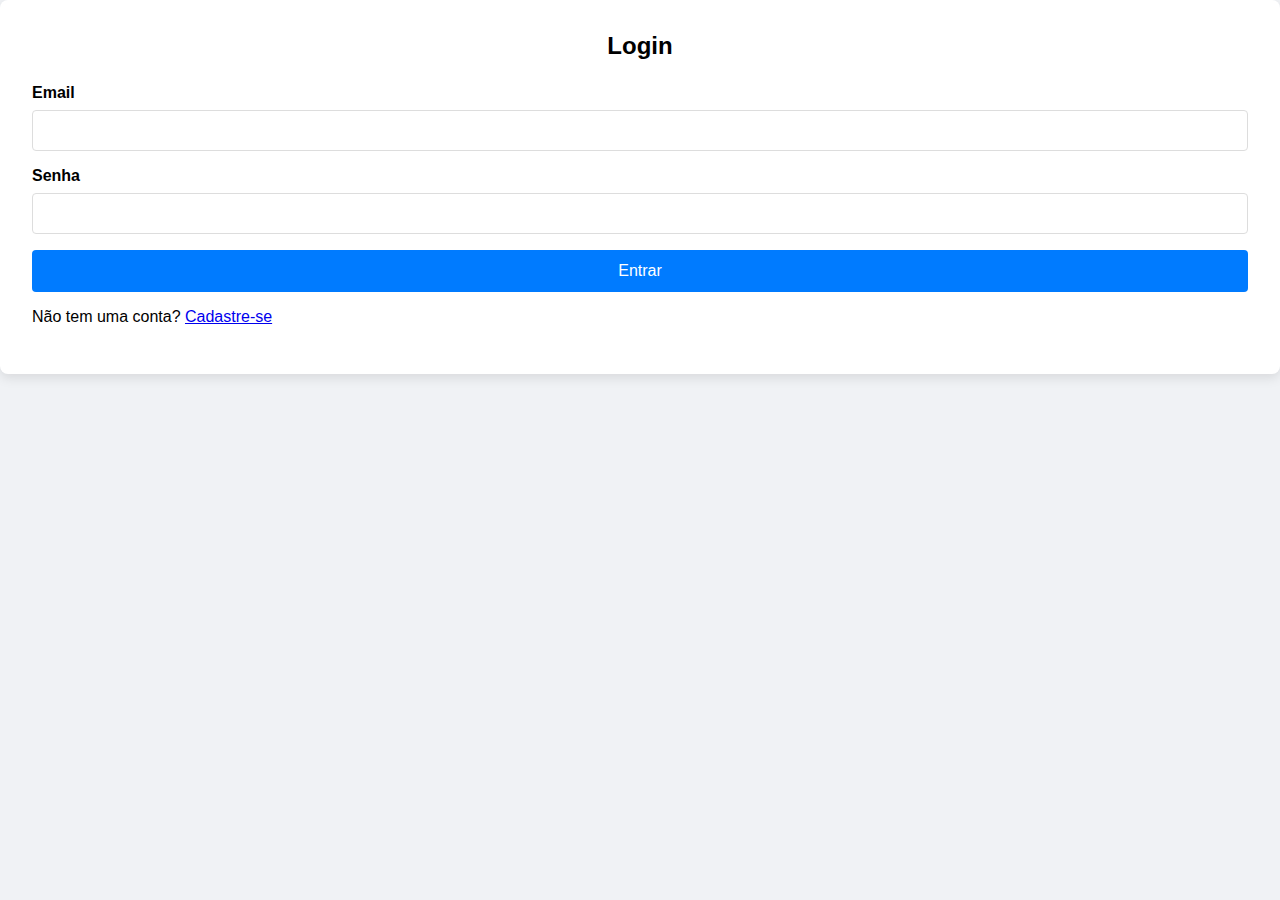
<file: index.html>
<!DOCTYPE html>
<html lang="pt-br">
<head>
    <meta charset="UTF-8">
    <meta name="viewport" content="width=device-width, initial-scale=1.0">
    <title>Login - Sistema Empresa</title>
    <link rel="stylesheet" href="style.css?v=24">
</head>
<body>
    
    <div class="form-container">
        <form id="login-form">
            <h2>Login</h2>
            <div class="input-group">
                <label for="login-email">Email</label>
                <input type="email" id="login-email" required>
            </div>
            <div class="input-group">
                <label for="login-senha">Senha</label>
                <input type="password" id="login-senha" required>
            </div>
            <button type="submit">Entrar</button>
            <p id="login-mensagem" class="mensagem"></p>
        </form>
        
        <p class="link-rodape">
            Não tem uma conta? <a href="cadastro.html">Cadastre-se</a>
        </p>
    </div>

    <script src="script-v2.js?v=24"></script>
</body>
</html>
</file>
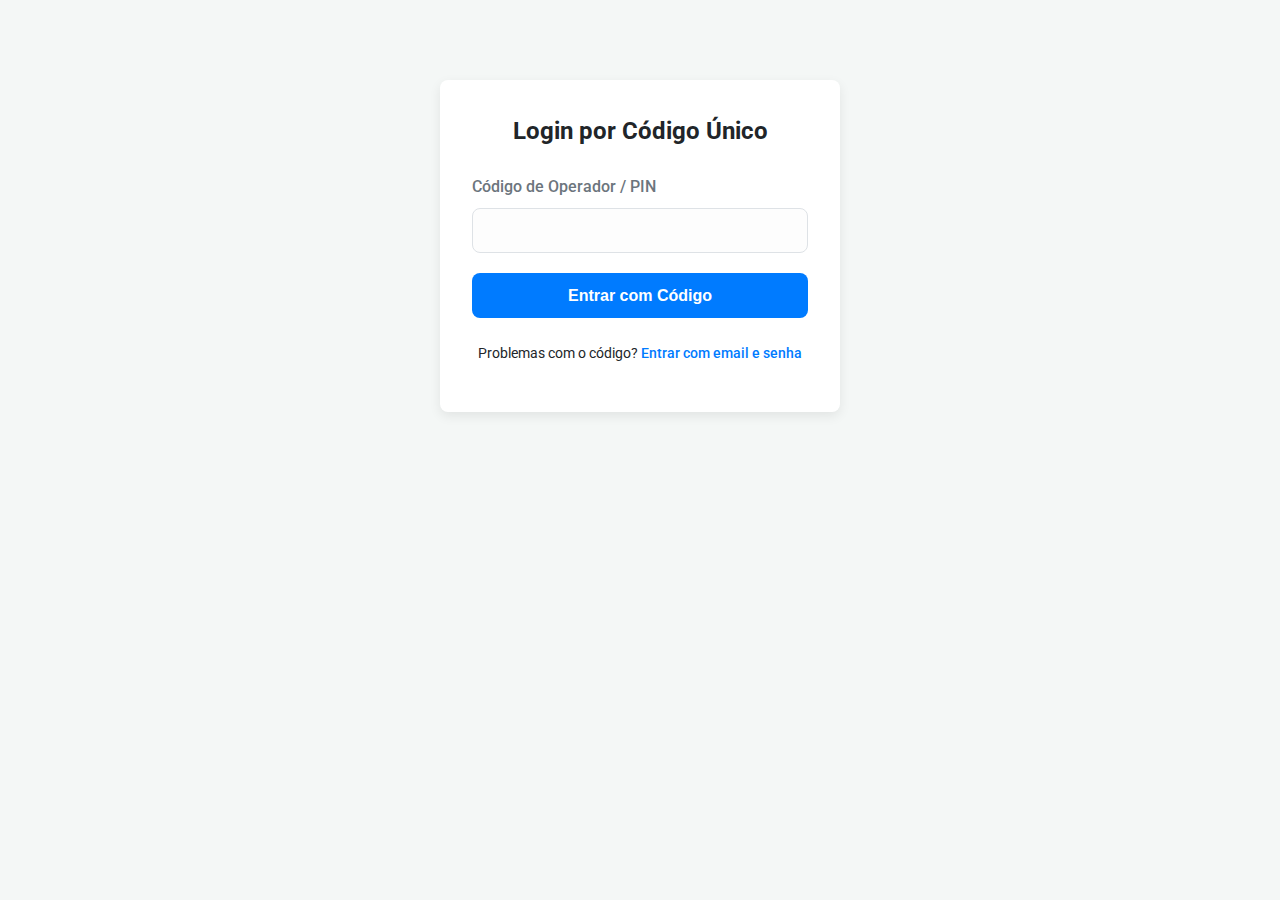
<file: templates/index.html>
<!DOCTYPE html>
<html lang="pt-br">
<head>
    <meta charset="UTF-8">
    <meta name="viewport" content="width=device-width, initial-scale=1.0">
    <title>Login - Sistema de OS</title>
    <link rel="stylesheet" href="/static/style.css">
</head>
<body>
    
    <div class="login-container">
        
        <form id="login-codigo-form">
            <h2>Login por Código Único</h2>
            <div class="input-group">
                <label for="codigo-unico">Código de Operador / PIN</label>
                <input type="password" id="codigo-unico" required> </div>
            <button type="submit">Entrar com Código</button>
            <p id="login-codigo-mensagem" class="mensagem"></p>
        </form>
        
        <p class="link-rodape">
            Problemas com o código? <a href="login_email.html">Entrar com email e senha</a>
        </p>

    </div>

    <script src="/static/script-v2.js"></script>
</body>
</html>
</file>
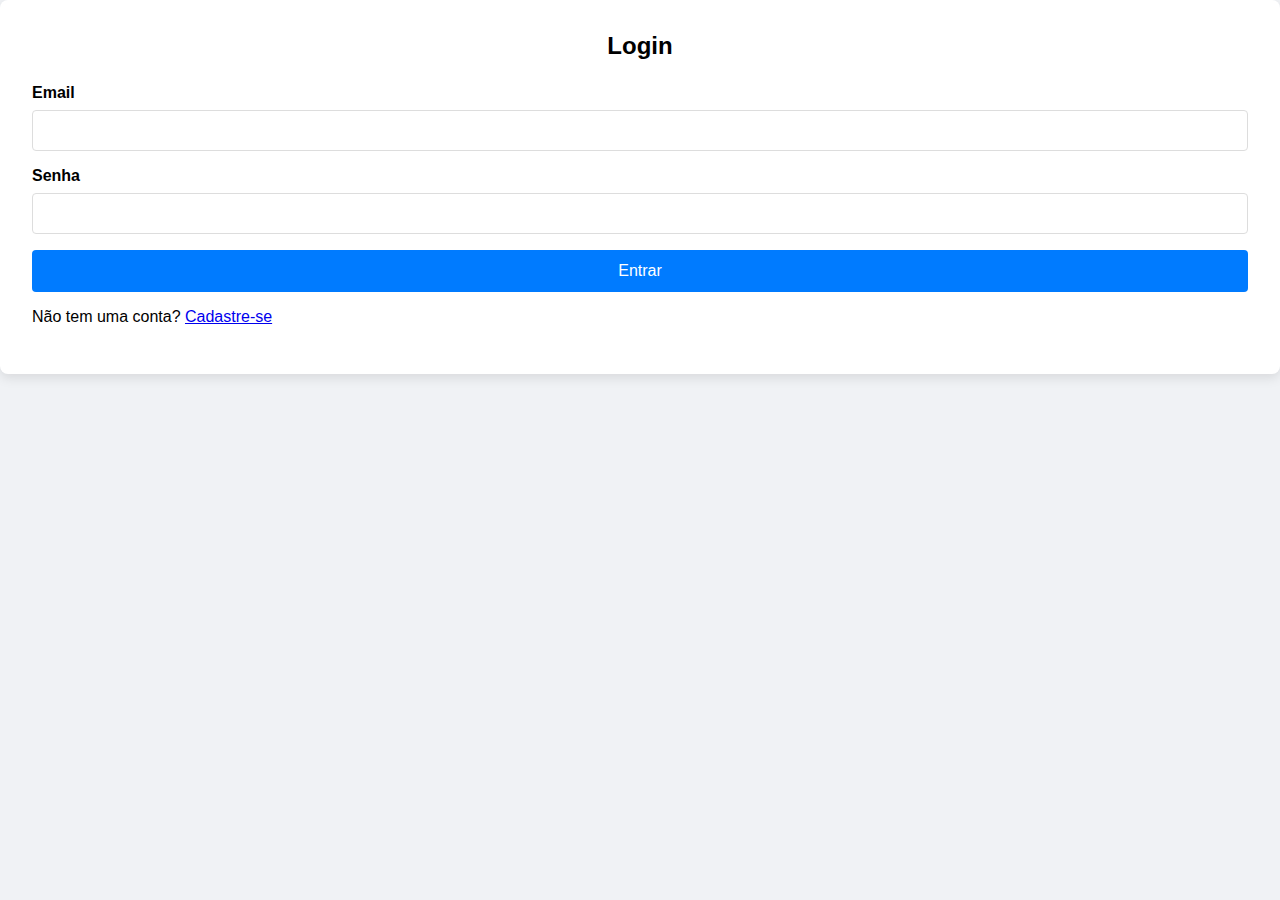
<file: admin.html>
<!DOCTYPE html>
<html lang="pt-br">
<head>
    <meta charset="UTF-8">
    <meta name="viewport" content="width=device-width, initial-scale=1.0">
    <title>Admin - Gerenciar Usuários</title>
    <link rel="stylesheet" href="style.css?v=admin">
    <style>
        /* Estilos específicos para a página de admin */
        .admin-container {
            display: flex;
            flex-direction: column; /* Empilha as seções */
            width: 100%;
            padding: 2rem;
            box-sizing: border-box;
            gap: 2rem;
        }
        .secao-admin {
            width: 100%;
            max-width: 800px; /* Limita a largura para melhor leitura */
            margin: 0 auto; /* Centraliza */
        }
        /* Tabela de usuários */
        .tabela-usuarios {
            width: 100%;
            border-collapse: collapse;
            margin-top: 1rem;
            background-color: #fff;
            box-shadow: 0 2px 5px rgba(0,0,0,0.1);
        }
        .tabela-usuarios th,
        .tabela-usuarios td {
            border: 1px solid #ddd;
            padding: 0.75rem;
            text-align: left;
        }
        .tabela-usuarios th {
            background-color: #f2f2f2;
        }
        .tabela-usuarios tr:nth-child(even) {
            background-color: #f9f9f9;
        }
         /* Ajuste no formulário */
        .coluna-form {
             min-width: unset; /* Remove min-width */
        }
        .form-container {
             margin-bottom: 2rem;
        }
        /* Combo-box para Role */
        .input-group select {
            width: 100%;
            padding: 0.75rem;
            box-sizing: border-box;
            border: 1px solid #ddd;
            border-radius: 4px;
            font-family: Arial, sans-serif;
            background-color: white; /* Garante fundo branco */
        }
    </style>
</head>
<body>

    <header class="header">
        <h1>Administração</h1>
        <a href="dashboard.html" class="nav-link">Voltar ao Dashboard</a>
        <span id="info-usuario"></span>
        <a href="#" id="logout-button">Sair</a>
    </header>

    <main class="admin-container">

        <section class="secao-admin">
            <div class="form-container coluna-form">
                <form id="registro-form-admin">
                    <h2>Registrar Novo Usuário</h2>
                    <div class="input-group">
                        <label for="reg-nome">Nome</label>
                        <input type="text" id="reg-nome" required>
                    </div>
                    <div class="input-group">
                        <label for="reg-email">Email</label>
                        <input type="email" id="reg-email" required>
                    </div>
                    <div class="input-group">
                        <label for="reg-senha">Senha</label>
                        <input type="password" id="reg-senha" required>
                    </div>
                    <div class="input-group">
                        <label for="reg-role">Papel (Role)</label>
                        <select id="reg-role" required>
                            <option value="Operador">Operador</option>
                            <option value="Técnico">Técnico</option>
                            <option value="Admin">Admin</option>
                        </select>
                    </div>
                    <button type="submit">Registrar Usuário</button>
                    <p id="registro-mensagem" class="mensagem"></p>
                </form>
            </div>
        </section>

        <section class="secao-admin">
            <h2>Usuários Cadastrados</h2>
            <div id="lista-usuarios-container">
                <p>Carregando usuários...</p>
                </div>
        </section>

    </main>

    <script src="script-v2.js?v=admin"></script>

</body>
</html>
</file>
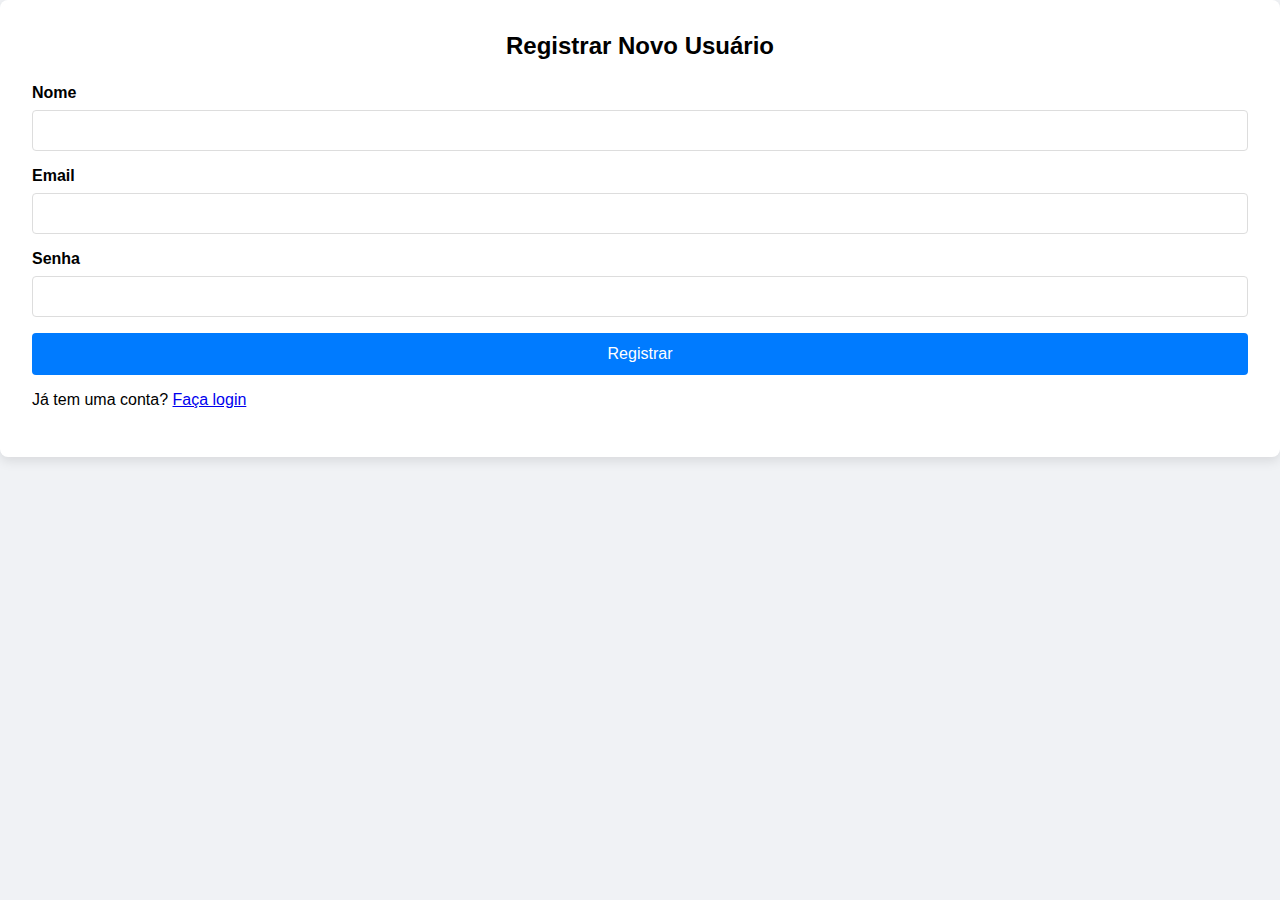
<file: cadastro.html>
<!DOCTYPE html>
<html lang="pt-br">
<head>
    <meta charset="UTF-8">
    <meta name="viewport" content="width=device-width, initial-scale=1.0">
    <title>Cadastro - Sistema Empresa</title>
    <link rel="stylesheet" href="style.css?v=24">
</head>
<body>

    <div class="form-container">
        <form id="registro-form">
            <h2>Registrar Novo Usuário</h2>
            <div class="input-group">
                <label for="reg-nome">Nome</label>
                <input type="text" id="reg-nome" required>
            </div>
            <div class="input-group">
                <label for="reg-email">Email</label>
                <input type="email" id="reg-email" required>
            </div>
            <div class="input-group">
                <label for="reg-senha">Senha</label>
                <input type="password" id="reg-senha" required>
            </div>
            <button type="submit">Registrar</button>
            <p id="registro-mensagem" class="mensagem"></p>
        </form>

        <p class="link-rodape">
            Já tem uma conta? <a href="index.html">Faça login</a>
        </p>
    </div>
    
    <script src="script-v2.js?v=24"></script>
</body>
</html>
</file>
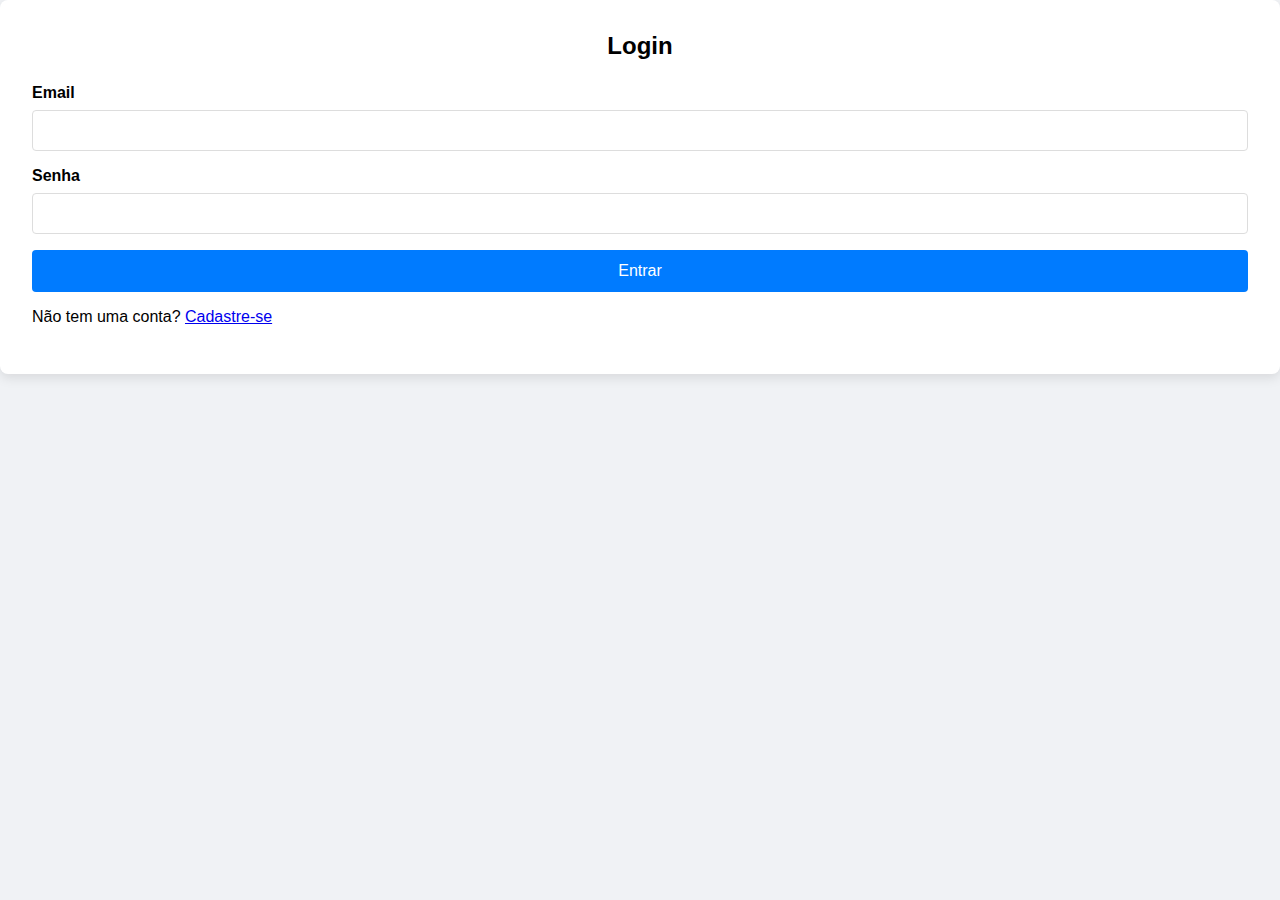
<file: dashboard.html>
<!DOCTYPE html>
<html lang="pt-br">
<head>
    <meta charset="UTF-8">
    <meta name="viewport" content="width=device-width, initial-scale=1.0">
    <title>Dashboard - Sistema de OS</title>
    <link rel="stylesheet" href="style.css?v=admin">
</head>
<body>

    <header class="header">
        <h1>Sistema de Manutenção</h1>
        <a href="admin.html" id="link-admin" style="display: none;" class="nav-link">Gerenciar Usuários</a>
        <span id="info-usuario"></span>
        <a href="#" id="logout-button">Sair</a>
    </header>

    <main class="main-container">

        <section class="coluna-form">
            <div class="form-container">
                <form id="os-form">
                    <h2>Abrir Ordem de Serviço</h2>
                    <div class="input-group">
                        <label for="os-equipamento">Equipamento</label>
                        <input type="text" id="os-equipamento" required>
                    </div>
                    <div class="input-group">
                        <label for="os-descricao">Descrição do Problema</label>
                        <textarea id="os-descricao" required></textarea>
                    </div>
                    <button type="submit">Criar OS</button>
                    <p id="os-mensagem" class="mensagem"></p>
                </form>
            </div>
        </section>

        <section class="coluna-lista">
            <h2>Ordens de Serviço Abertas</h2>
            <div id="lista-os-container">
                <p>Carregando ordens...</p>
            </div>
        </section>

    </main>
    
    <div id="modal-concluir" class="modal-overlay" style="display: none;">
        <div class="modal-conteudo">
            <h3>Concluir Ordem de Serviço #<span id="modal-os-id"></span></h3>
            <p>Por favor, descreva o serviço realizado (checklist).</p>
            <form id="form-concluir">
                <textarea id="modal-notas-tecnico" rows="5" required></textarea>
                <div class="modal-botoes">
                    <button type="button" id="modal-cancelar">Cancelar</button>
                    <button type="submit">Concluir OS</button>
                </div>
                <p id="modal-mensagem" class="mensagem"></p>
            </form>
        </div>
    </div>
    
    <script src="script-v2.js?v=admin"></script>

</body>
</html>
</file>
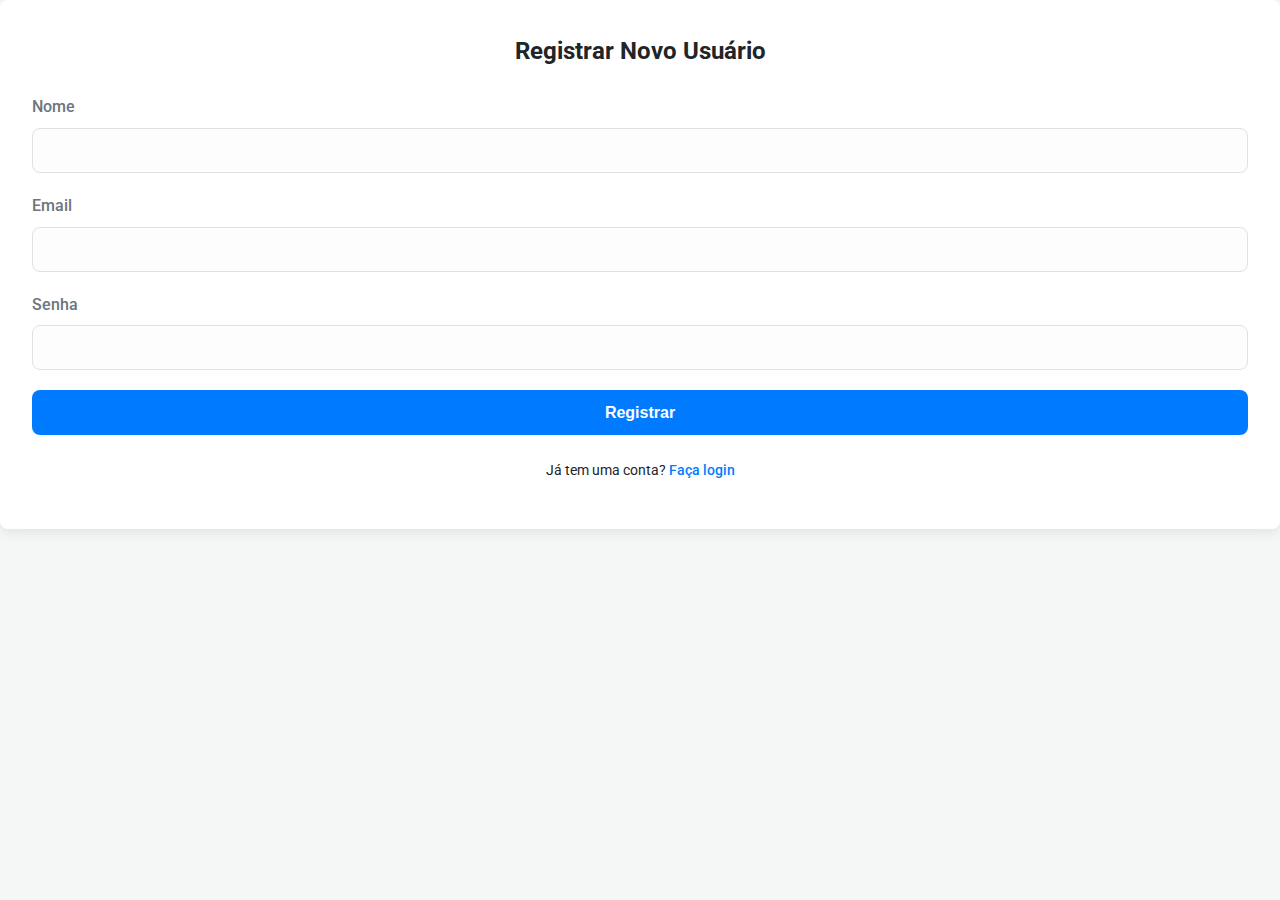
<file: templates/cadastro.html>
<!DOCTYPE html>
<html lang="pt-br">
<head>
    <meta charset="UTF-8">
    <meta name="viewport" content="width=device-width, initial-scale=1.0">
    <title>Cadastro - Sistema Empresa</title>
    <link rel="stylesheet" href="/static/style.css">
</head>
<body>

    <div class="form-container">
        <form id="registro-form">
            <h2>Registrar Novo Usuário</h2>
            <div class="input-group">
                <label for="reg-nome">Nome</label>
                <input type="text" id="reg-nome" required>
            </div>
            <div class="input-group">
                <label for="reg-email">Email</label>
                <input type="email" id="reg-email" required>
            </div>
            <div class="input-group">
                <label for="reg-senha">Senha</label>
                <input type="password" id="reg-senha" required>
            </div>
            <button type="submit">Registrar</button>
            <p id="registro-mensagem" class="mensagem"></p>
        </form>

        <p class="link-rodape">
            Já tem uma conta? <a href="index.html">Faça login</a>
        </p>
    </div>
    
    <script src="/static/script-v2.js"></script>
</body>
</html>
</file>
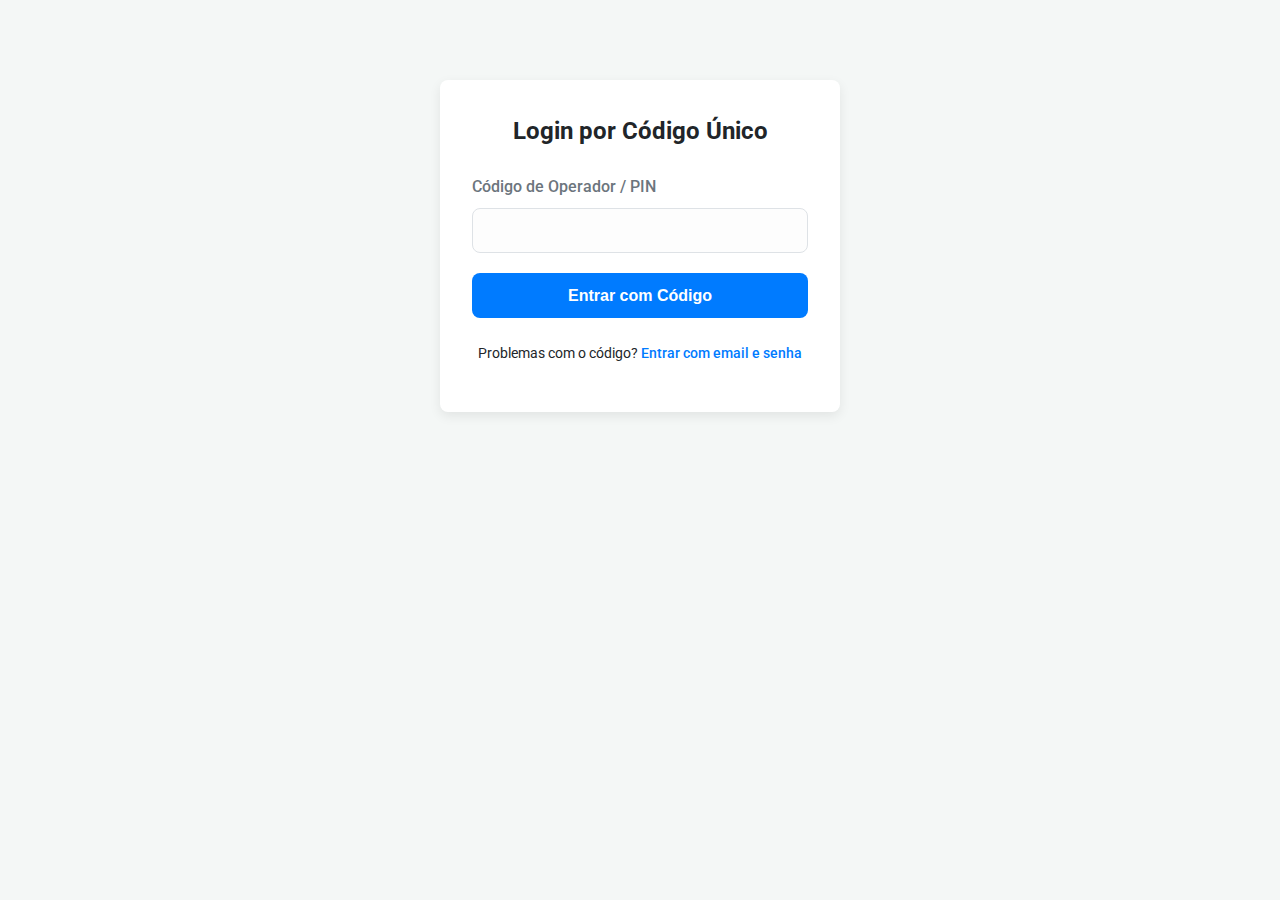
<file: templates/dashboard.html>
<!DOCTYPE html>
<html lang="pt-br">
<head>
    <meta charset="UTF-8">
    <meta name="viewport" content="width=device-width, initial-scale=1.0">
    <title>Dashboard - Sistema de OS</title>
    <link rel="stylesheet" href="/static/style.css">
</head>
<body>

    <header class="header">
        <h1>Sistema de Manutenção</h1>
        <a href="admin.html" id="link-admin" style="display: none;" class="nav-link">Gerenciar Usuários</a>
        <span id="info-usuario"></span>
        <a href="#" id="logout-button">Sair</a>
    </header>

    <main class="main-container">

        <section class="coluna-form">
            <div class="form-container">
                <form id="os-form">
                    <h2>Abrir Ordem de Serviço</h2>
                    <div class="input-group">
                        <label for="os-equipamento">Equipamento</label>
                        <input type="text" id="os-equipamento" required>
                    </div>
                    <div class="input-group">
                        <label for="os-descricao">Descrição do Problema</label>
                        <textarea id="os-descricao" required></textarea>
                    </div>
                    <button type="submit">Criar OS</button>
                    <p id="os-mensagem" class="mensagem"></p>
                </form>
            </div>
        </section>

        <section class="coluna-lista">
            <h2>Ordens de Serviço Abertas</h2>
            <div id="lista-os-container">
                <p>Carregando ordens...</p>
            </div>
        </section>

    </main>
    
    <div id="modal-concluir" class="modal-overlay" style="display: none;">
        <div class="modal-conteudo">
            <h3>Concluir Ordem de Serviço #<span id="modal-os-id"></span></h3>
            <p>Por favor, descreva o serviço realizado (checklist).</p>
            <form id="form-concluir">
                <textarea id="modal-notas-tecnico" rows="5" required></textarea>
                <div class="modal-botoes">
                    <button type="button" id="modal-cancelar">Cancelar</button>
                    <button type="submit">Concluir OS</button>
                </div>
                <p id="modal-mensagem" class="mensagem"></p>
            </form>
        </div>
    </div>
    
    <script src="/static/script-v2.js"></script>

</body>
</html>
</file>
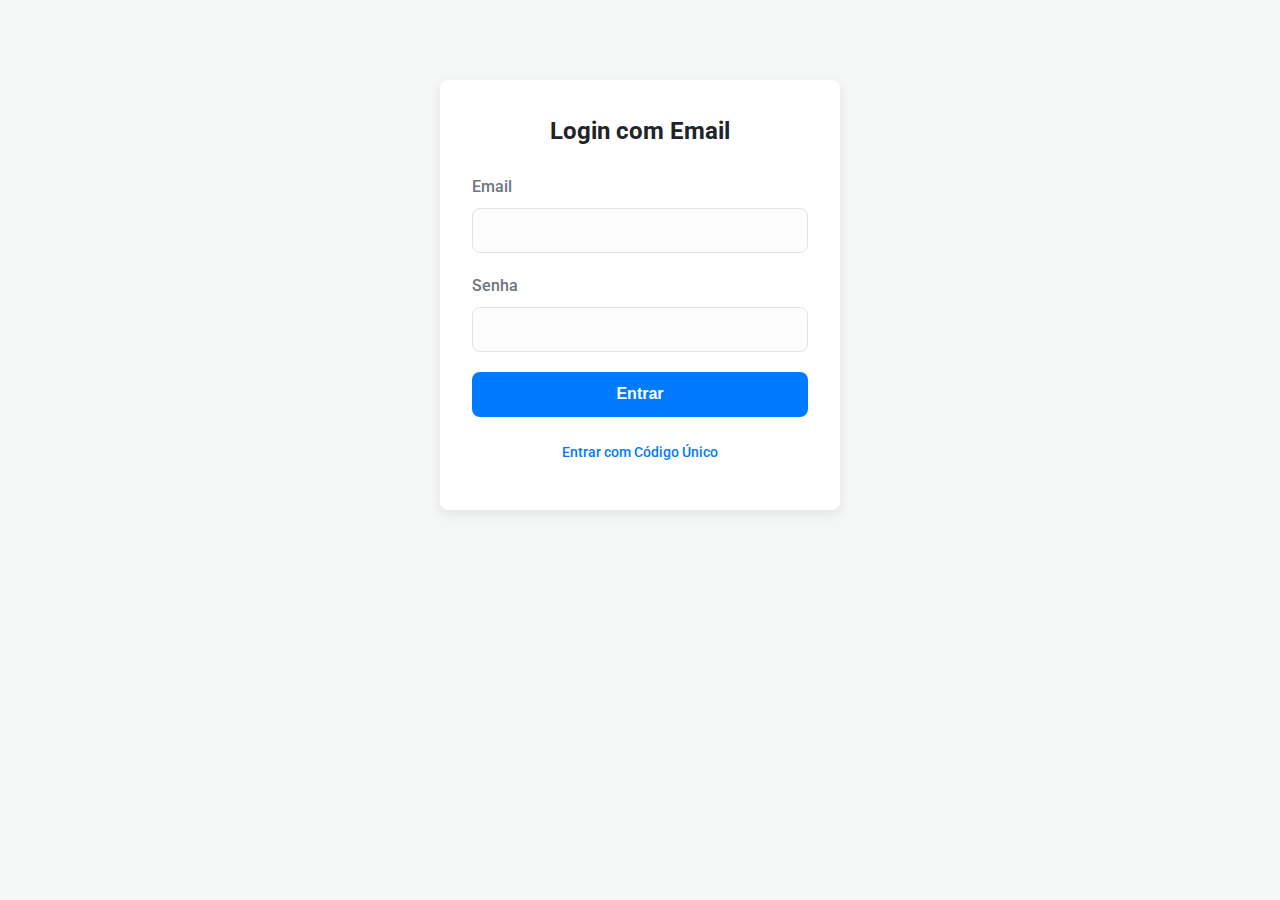
<file: templates/login_email.html>
<!DOCTYPE html>
<html lang="pt-br">
<head>
    <meta charset="UTF-8">
    <meta name="viewport" content="width=device-width, initial-scale=1.0">
    <title>Login com Email - Sistema de OS</title>
    <link rel="stylesheet" href="/static/style.css">
</head>
<body>
    
    <div class="login-container">

        <form id="login-form"> <h2>Login com Email</h2>
            <div class="input-group">
                <label for="login-email">Email</label>
                <input type="email" id="login-email" required>
            </div>
            <div class="input-group">
                <label for="login-senha">Senha</label>
                <input type="password" id="login-senha" required>
            </div>
            <button type="submit">Entrar</button>
            <p id="login-mensagem" class="mensagem"></p>
        </form>
        
        <p class="link-rodape">
            <a href="index.html">Entrar com Código Único</a>
        </p>

    </div>

    <script src="/static/script-v2.js"></script>
</body>
</html>
</file>
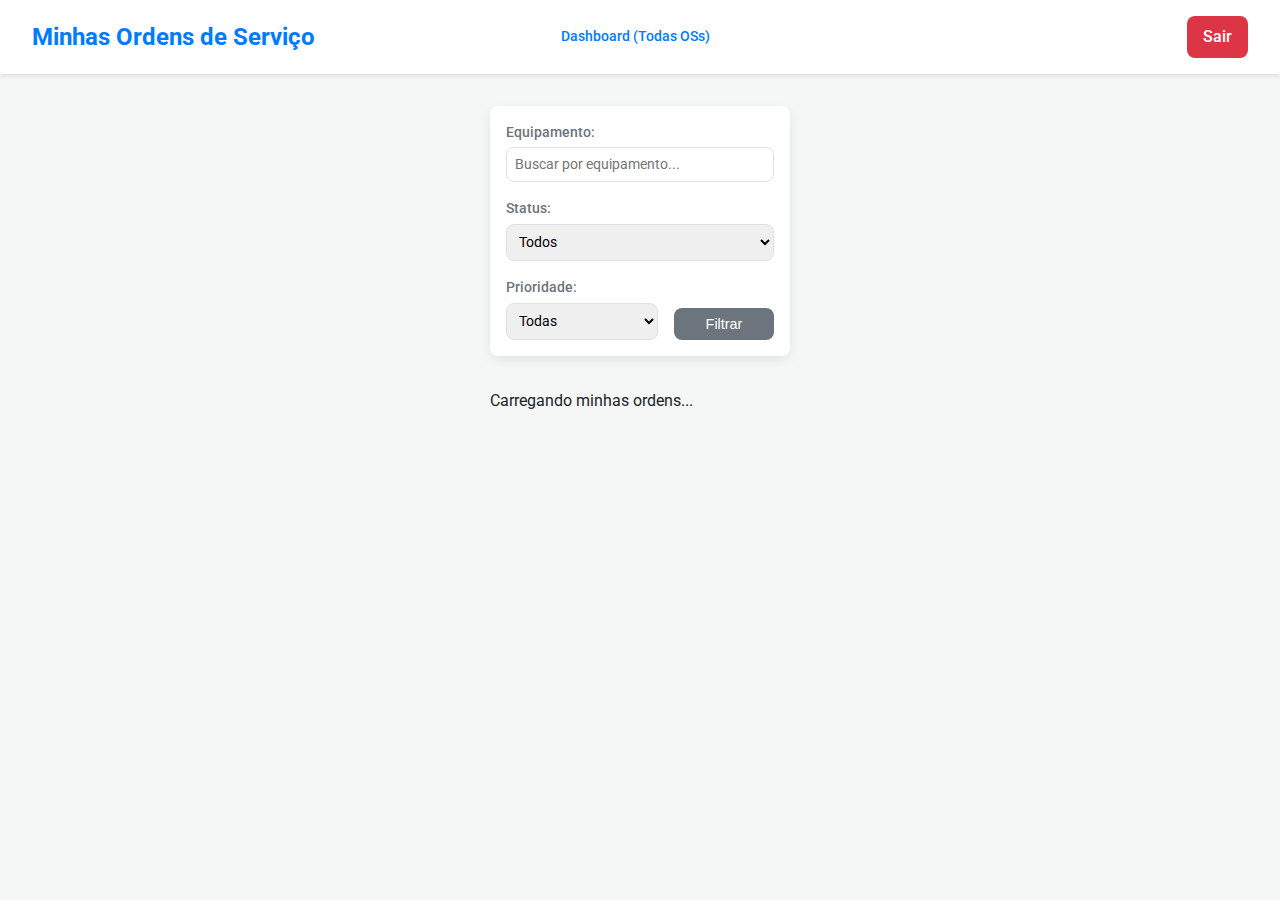
<file: templates/minhas_os.html>
<!DOCTYPE html>
<html lang="pt-br">

<head>
    <meta charset="UTF-8">
    <meta name="viewport" content="width=device-width, initial-scale=1.0">
    <title>Minhas Ordens de Serviço</title>
    <link rel="stylesheet" href="/static/style.css">
    <style>
        /* Ajuste para centralizar a lista já que não tem formulário */
        .main-container {
            justify-content: center;
        }

        .coluna-lista {
            flex-grow: 0;
            /* Não cresce para preencher */
            width: 100%;
            max-width: 900px;
            /* Limita a largura da lista */
        }
    </style>
</head>

<body>

    <header class="header">
        <h1>Minhas Ordens de Serviço</h1>
        <a href="dashboard.html" class="nav-link">Dashboard (Todas OSs)</a>
        <a href="admin.html" id="link-admin" style="display: none;" class="nav-link">Gerenciar Usuários</a>
        <span id="info-usuario"></span>
        <a href="#" id="logout-button">Sair</a>
    </header>

    <main class="main-container">

        <section class="coluna-lista">
            <form id="filtro-os-form" class="form-filtros">
                <div class="filtro-grupo">
                    <label for="filtro-equipamento">Equipamento:</label>
                    <input type="text" id="filtro-equipamento" placeholder="Buscar por equipamento...">
                </div>
                <div class="filtro-grupo">
                    <label for="filtro-status">Status:</label>
                    <select id="filtro-status">
                        <option value="Todos">Todos</option>
                        <option value="Aberto">Aberto</option>
                        <option value="Em Andamento">Em Andamento</option>
                        <option value="Concluído">Concluído</option>
                    </select>
                </div>
                <div class="filtro-grupo">
                    <label for="filtro-prioridade">Prioridade:</label>
                    <select id="filtro-prioridade">
                        <option value="Todas">Todas</option>
                        <option value="Alta">Alta</option>
                        <option value="Média">Média</option>
                        <option value="Baixa">Baixa</option>
                    </select>
                </div>
                <button type="submit">Filtrar</button>
            </form>
            <div id="minhas-os-lista-container">
                <p>Carregando minhas ordens...</p>
            </div>
        </section>

    </main>

    <div id="modal-concluir" class="modal-overlay" style="display: none;">
        <div class="modal-conteudo">
            <h3>Concluir Ordem de Serviço #<span id="modal-os-id"></span></h3>
            <p>Por favor, descreva o serviço realizado (checklist).</p>
            <form id="form-concluir">
                <textarea id="modal-notas-tecnico" rows="5" required></textarea>
                <div class="modal-botoes">
                    <button type="button" id="modal-cancelar">Cancelar</button>
                    <button type="submit">Concluir OS</button>
                </div>
                <p id="modal-mensagem" class="mensagem"></p>
            </form>
        </div>
    </div>

    <script src="/static/script-v2.js"></script>

</body>

</html>
</file>
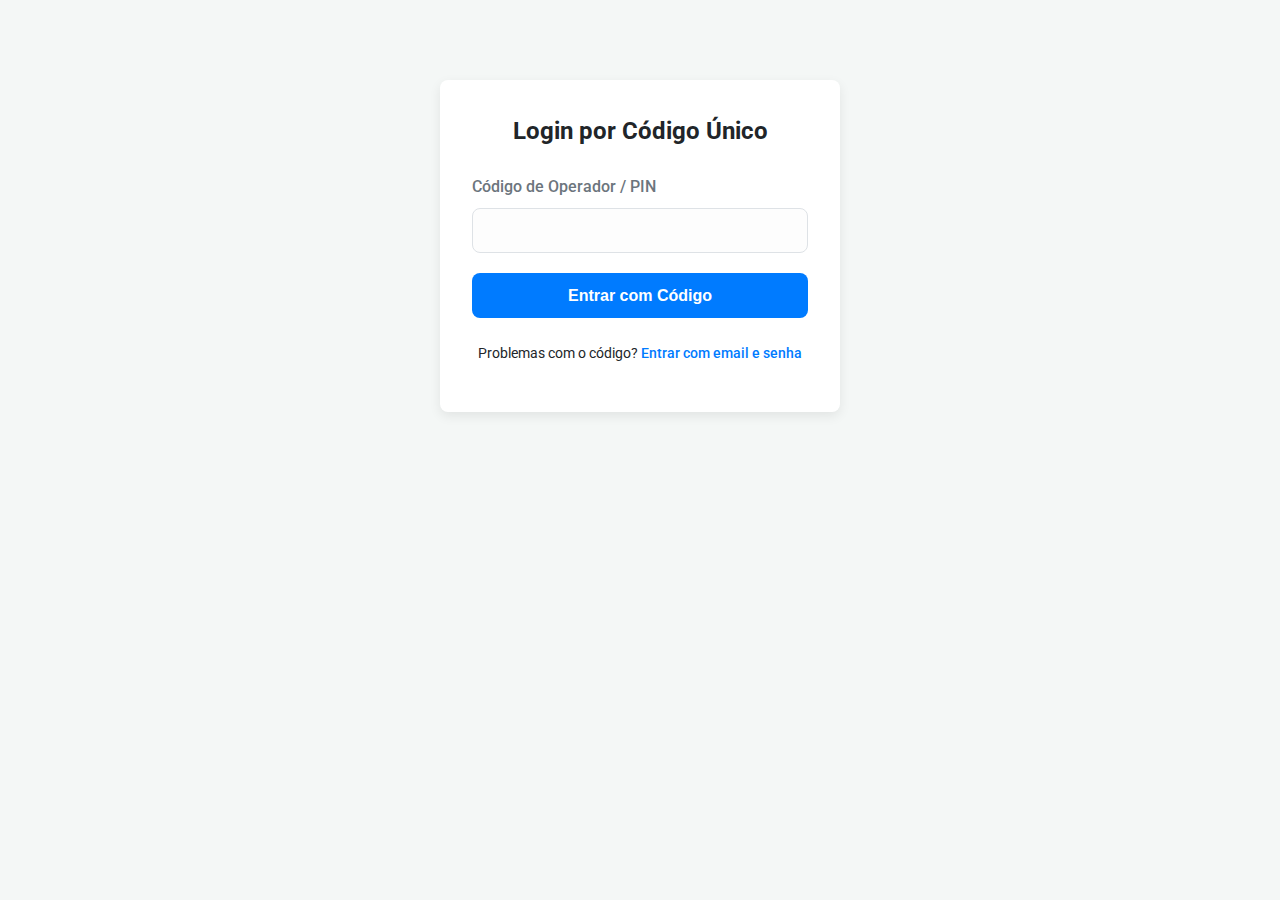
<file: templates/ordem.html>
<!DOCTYPE html>
<html lang="pt-br">

<head>
    <meta charset="UTF-8">
    <meta name="viewport" content="width=device-width, initial-scale=1.0">
    <title>Ordem de Serviço</title>
    <link rel="stylesheet" href="/static/style.css">
</head>

<body>
    <header class="header no-print">
        <h1>Ordem de Serviço (OS)</h1>
        <div>
            <a href="monitor.html" class="nav-link">Voltar ao Monitoramento</a>
            <a href="dashboard.html" class="nav-link">Voltar ao Dashboard</a>
            <span id="info-usuario">Carregando...</span>
            <a href="/templates/index.html" id="logout-button">Sair</a>
        </div>
    </header>

    <main class="os-container">
        <form id="os-detalhe-form">

            <div class="os-header-doc">
                <div class="os-logo">
                    <img src="/file/nova logo cinza.png" alt="Logo Empresa" style="width: 150px; display: none;">
                    <strong>Protmat</strong>
                </div>
                <div class="os-titulo-bloco">
                    <h2>ORDEM DE SERVIÇO</h2>
                </div>
                <div class="os-numero-bloco">
                    <label>N°:</label> <span id="os-numero">...</span>
                </div>
            </div>

            <fieldset class="os-bloco" id="bloco-equipamento" disabled>
                <legend>Equipamento</legend>
                <div class="campo-detalhe full-width">
                    <label>Descrição do equipamento/máquina:</label> <input type="text" id="nome-maquina" readonly>
                </div>
                <div class="campo-detalhe half-width">
                    <label>Tag da máquina:</label> <input type="text" id="tag-maquina" readonly>
                </div>
                <div class="campo-detalhe half-width">
                    <label>Setor:</label> <input type="text" id="setor-maquina" readonly>
                </div>
            </fieldset>

            <fieldset class="os-bloco" id="bloco-solicitacao" disabled>
                <legend>Solicitação</legend>
                <div class="campo-detalhe full-width">
                    <label>Causa da solicitação (Descrição do problema):</label> <textarea id="causa-solicitacao"
                        rows="3" readonly></textarea>
                </div>
                <div class="campo-detalhe half-width">
                    <label>Tipo de solicitação:</label> <select id="tipo-solicitacao">
                        <option value="Corretiva">Corretiva</option>
                        <option value="Preventiva">Preventiva</option>
                        <option value="Fabricação">Fabricação</option>
                        <option value="Melhoria">Melhoria</option>
                    </select>
                </div>
                <div class="campo-detalhe half-width checkbox-grupo">
                    <label>Parou a máquina?</label>
                    <div>
                        <input type="radio" id="parou-sim" name="parou_maquina" value="true"> <label
                            for="parou-sim">Sim</label> <input type="radio" id="parou-nao" name="parou_maquina"
                            value="false" checked> <label for="parou-nao">Não</label>
                    </div>
                </div>
            </fieldset>

            <fieldset class="os-bloco" id="bloco-tecnico" disabled>
                <legend>Responsáveis e Datas</legend>
                <div class="campo-detalhe half-width">
                    <label>Técnico Responsável:</label> <input type="text" id="tecnico-nome" readonly>
                </div>
                <div class="campo-detalhe half-width">
                    <label>Solicitante (Criador):</label>
                    <input type="text" id="criador-nome" readonly>
                </div>
                <div class="campo-detalhe half-width no-print-compras">
                    <label>Início da manutenção:</label> <input type="date" id="data-inicio" readonly> <input
                        type="time" id="hora-inicio" readonly>
                </div>
                <div class="campo-detalhe half-width no-print-compras">
                    <label>Fim da manutenção:</label> <input type="date" id="data-fim" readonly> <input type="time"
                        id="hora-fim" readonly>
                </div>
            </fieldset>

            <fieldset class="os-bloco" id="bloco-execucao" disabled>
                <legend>Execução do Serviço</legend>

                <div class="checklist-container">
                    <label class="titulo-checklist">CHECKLIST DE EXECUSÃO:</label>
                    <div class="checklist-grupo">
                        <input type="checkbox" id="chk-desligado">
                        <label for="chk-desligado">Equipamento desligado e sinalizado</label>
                    </div>
                    <div class="checklist-grupo">
                        <input type="checkbox" id="chk-epi">
                        <label for="chk-epi">EPI utilizado conforme a NR-6</label>
                    </div>
                    <div class="checklist-grupo">
                        <input type="checkbox" id="chk-documento">
                        <label for="chk-documento">Verificar o documento de procedimento de preventiva da
                            máquina</label>
                    </div>
                    <div class="checklist-grupo">
                        <input type="checkbox" id="chk-registrar">
                        <label for="chk-registrar">Registrar não conformidades e serviços utilizados</label>
                    </div>
                    <div class="checklist-grupo">
                        <input type="checkbox" id="chk-testes">
                        <label for="chk-testes">Testes da máquina</label>
                    </div>
                    <div class="checklist-grupo">
                        <input type="checkbox" id="chk-liberacao">
                        <label for="chk-liberacao">Liberação da máquina</label>
                    </div>
                </div>

                <div class="campo-detalhe full-width">
                    <label>DESCRIÇÃO DO SERVIÇO REALIZADO:</label> <textarea id="notas-servico" rows="5"
                        placeholder="Descreva o que foi feito..."></textarea>
                </div>
            </fieldset>

            <fieldset class="os-bloco" id="bloco-pecas" disabled>
                <legend>Peças Utilizadas no Serviço</legend>
                <div id="form-adicionar-peca" class="form-pecas">
                    <div class="campo-detalhe" style="flex: 1;">
                        <label>Cód. Peça</label>
                        <input type="text" id="peca-codigo" placeholder="Código">
                    </div>
                    <div class="campo-detalhe" style="flex: 3;">
                        <label>Descrição do Material</label>
                        <input type="text" id="peca-descricao" placeholder="Descrição da peça">
                    </div>
                    <div class="campo-detalhe" style="flex: 1;">
                        <label>Quantidade</label>
                        <input type="number" id="peca-quantidade" value="1" min="1" required>
                    </div>
                    <button type="button" id="btn-add-peca">Adicionar Peça</button>
                </div>
                <p id="peca-mensagem" class="mensagem"></p>

                <div id="lista-pecas-container" class="full-width">
                    <p>Nenhuma peça utilizada.</p>
                </div>

            </fieldset>


            <div class="os-botoes-pagina no-print">
                <button type="button" id="btn-pdf-compras" style="display: none; background-color: #17a2b8;">Solicitar Peças (PDF)</button>
                <button type="button" id="btn-imprimir">Imprimir OS</button>
                
                <button type="button" id="btn-admin-salvar" class="no-print" style="display: none; background-color: #ffc107; color: #212529;">Salvar Alterações (Admin)</button>
                
                <button type="button" id="btn-assumir-os" style="display: none;">Assumir Ordem de Serviço</button>
                <button type="submit" id="btn-concluir-os" style="display: none;">Salvar e Concluir OS</button>
            </div>
            <p id="os-detalhe-mensagem" class="mensagem"></p>

        </form>
    </main>

    <script src="/static/script-v2.js"></script>
</body>

</html>
</file>
<file: style.css>
body {
    font-family: Arial, sans-serif;
    background-color: #f0f2f5;
    margin: 0;
}

/* --- CABEÇALHO --- */
.header {
    width: 100%;
    background-color: #fff;
    box-shadow: 0 2px 4px rgba(0,0,0,0.1);
    padding: 1rem 2rem;
    box-sizing: border-box;
    display: flex;
    justify-content: space-between;
    align-items: center;
}
.header h1 {
    margin: 0;
    font-size: 1.5rem;
}
#info-usuario {
    font-size: 0.9rem;
    color: #555;
}
#logout-button {
    text-decoration: none;
    padding: 0.5rem 1rem;
    background-color: #dc3545;
    color: white;
    border-radius: 4px;
    font-weight: bold;
    transition: background-color 0.3s ease;
}
#logout-button:hover {
    background-color: #c82333;
}

/* --- LAYOUT PRINCIPAL --- */
.main-container {
    display: flex;
    flex-wrap: wrap;
    width: 100%;
    padding: 2rem;
    box-sizing: border-box;
    gap: 2rem;
}
.coluna-form {
    flex: 1;
    min-width: 300px;
}
.coluna-lista {
    flex: 2;
    min-width: 300px;
}

/* --- FORMULÁRIOS --- */
.form-container {
    background-color: #fff;
    padding: 2rem;
    border-radius: 8px;
    box-shadow: 0 4px 12px rgba(0, 0, 0, 0.1);
    width: 100%;
    box-sizing: border-box;
}
.form-container h2 {
    text-align: center;
    margin-top: 0;
    margin-bottom: 1.5rem;
}
.input-group {
    margin-bottom: 1rem;
}
.input-group label {
    display: block;
    margin-bottom: 0.5rem;
    font-weight: bold;
}
.input-group input,
.input-group textarea,
#modal-concluir textarea {
    width: 100%;
    padding: 0.75rem;
    box-sizing: border-box; 
    border: 1px solid #ddd;
    border-radius: 4px;
    font-family: Arial, sans-serif;
}
.input-group textarea {
    min-height: 80px;
}
button {
    width: 100%;
    padding: 0.75rem;
    border: none;
    border-radius: 4px;
    background-color: #007bff;
    color: white;
    font-size: 1rem;
    cursor: pointer;
    transition: background-color 0.3s ease;
}
button:hover {
    background-color: #0056b3;
}
button:disabled {
    background-color: #ccc;
    cursor: not-allowed;
}

/* --- MENSAGENS DE FEEDBACK --- */
.mensagem {
    text-align: center;
    margin-top: 1rem;
    font-size: 0.9rem;
    display: none;
    font-weight: bold;
}
.mensagem.sucesso {
    color: green;
    display: block;
}
.mensagem.erro {
    color: red;
    display: block;
}

/* --- CARD DA ORDEM DE SERVIÇO --- */
#lista-os-container {
    display: flex;
    flex-direction: column;
    gap: 1rem;
}
.os-card {
    background-color: #fff;
    border-radius: 8px;
    box-shadow: 0 2px 5px rgba(0,0,0,0.05);
    border: 1px solid #eee;
    padding: 1rem 1.5rem;
}
.os-header {
    display: flex;
    justify-content: space-between;
    align-items: center;
    border-bottom: 1px solid #f0f0f0;
    padding-bottom: 0.75rem;
    margin-bottom: 0.75rem;
}
.os-header strong {
    font-size: 1.1rem;
    color: #007bff;
}
.os-status {
    font-weight: bold;
    padding: 0.25rem 0.5rem;
    border-radius: 4px;
    font-size: 0.8rem;
    text-transform: capitalize;
}
.os-status.aberto {
    background-color: #f8d7da;
    color: #721c24;
}
.os-status.em-andamento {
    background-color: #fff3cd;
    color: #856404;
}
.os-status.concluído {
    background-color: #d4edda;
    color: #155724;
}
.os-descricao {
    font-size: 0.95rem;
    color: #333;
    margin-bottom: 1rem;
}
.os-info {
    display: flex;
    justify-content: space-between;
    font-size: 0.8rem;
    color: #777;
    margin-bottom: 1rem;
}
.os-info span {
    display: block;
}
.os-notas {
    font-size: 0.9rem;
    background-color: #f9f9f9;
    border-left: 3px solid #ddd;
    padding: 0.5rem;
    margin-top: 0.5rem;
    white-space: pre-wrap; /* Mantém a formatação das notas */
}
.os-botoes {
    display: flex;
    gap: 0.5rem;
    margin-top: 1rem;
}
.os-botoes button {
    width: auto;
    padding: 0.5rem 1rem;
    font-size: 0.9rem;
}
.btn-assumir {
    background-color: #28a745; /* Verde */
}
.btn-assumir:hover {
    background-color: #218838;
}
.btn-concluir {
    background-color: #ffc107; /* Amarelo */
    color: #212529;
}
.btn-concluir:hover {
    background-color: #e0a800;
}

/* --- ESTILO DO MODAL (POPUP) --- */
.modal-overlay {
    position: fixed;
    top: 0;
    left: 0;
    width: 100%;
    height: 100%;
    background-color: rgba(0, 0, 0, 0.5);
    display: flex;
    justify-content: center;
    align-items: center;
    z-index: 1000;
}
.modal-conteudo {
    background-color: #fff;
    padding: 2rem;
    border-radius: 8px;
    width: 90%;
    max-width: 500px;
}
.modal-botoes {
    display: flex;
    gap: 1rem;
    margin-top: 1rem;
}
#modal-cancelar {
    background-color: #6c757d; /* Cinza */
}
#modal-cancelar:hover {
    background-color: #5a6268;
}
</file>
<file: static/style.css>
/* --- 1. IMPORTAÇÃO DA FONTE --- */
@import url('https://fonts.googleapis.com/css2?family=Roboto:wght@400;500;700&display=swap');

/* --- 2. DEFINIÇÃO DE VARIÁVEIS (NOSSA PALETA DE CORES) --- */
:root {
    /* Cores Principais */
    --cor-primaria: #007bff;
    --cor-primaria-hover: #0056b3;
    --cor-secundaria: #6c757d;
    --cor-secundaria-hover: #5a6268;

    /* Cores de Ação e Status */
    --cor-sucesso: #28a745;
    --cor-sucesso-hover: #218838;
    --cor-perigo: #dc3545;
    --cor-perigo-hover: #c82333;
    --cor-aviso: #ffc107;
    --cor-aviso-hover: #e0a800;

    /* Cores de Fundo e Texto */
    --cor-fundo-site: #f4f7f6; /* Um cinza bem claro */
    --cor-fundo-card: #ffffff;
    --cor-borda: #dee2e6;
    --cor-texto: #212529; /* Preto suave */
    --cor-texto-secundario: #6c757d; /* Cinza para subtextos */
    --cor-texto-link: var(--cor-primaria);

    /* Cores de Status para OS */
    --cor-status-aberto-fundo: #f8d7da;
    --cor-status-aberto-texto: #721c24;
    --cor-status-andamento-fundo: #fff3cd;
    --cor-status-andamento-texto: #856404;
    --cor-status-concluido-fundo: #d4edda;
    --cor-status-concluido-texto: #155724;

    /* Estilos (Sombras, Bordas) */
    --fonte-principal: 'Roboto', sans-serif;
    --sombra-card: 0 4px 12px rgba(0, 0, 0, 0.08);
    --raio-borda: 8px; /* Cantos arredondados */
}

/* --- 3. ESTILOS GLOBAIS --- */
body {
    font-family: var(--fonte-principal);
    background-color: var(--cor-fundo-site);
    color: var(--cor-texto);
    margin: 0;
    line-height: 1.6;
}

/* --- 4. CABEÇALHO (Header) --- */
.header {
    width: 100%;
    background-color: var(--cor-fundo-card);
    box-shadow: 0 2px 4px rgba(0,0,0,0.1);
    padding: 1rem 2rem;
    box-sizing: border-box;
    display: flex;
    justify-content: space-between;
    align-items: center;
}
.header h1 {
    margin: 0;
    font-size: 1.5rem;
    color: var(--cor-primaria);
}
#info-usuario {
    font-size: 0.9rem;
    color: var(--cor-texto-secundario);
    font-weight: 500;
}
/* Links de navegação no header */
.nav-link {
    font-size: 0.9rem;
    font-weight: 500;
    color: var(--cor-texto-link);
    text-decoration: none;
    padding: 0.5rem 1rem;
    border-radius: var(--raio-borda);
    transition: background-color 0.2s ease;
}
.nav-link:hover {
    background-color: #f0f2f5;
}
#logout-button {
    text-decoration: none;
    padding: 0.5rem 1rem;
    background-color: var(--cor-perigo);
    color: white;
    border-radius: var(--raio-borda);
    font-weight: 500;
    transition: background-color 0.2s ease;
}
#logout-button:hover {
    background-color: var(--cor-perigo-hover);
}

/* --- 5. LAYOUTS (Dashboard e Admin) --- */
.main-container,
.admin-container {
    display: flex;
    flex-wrap: wrap;
    width: 100%;
    padding: 2rem;
    box-sizing: border-box;
    gap: 2rem;
}
.admin-container {
     flex-direction: column;
}
.coluna-form {
    flex: 1;
    min-width: 300px;
}
.coluna-lista {
    flex: 2;
    min-width: 300px;
}
.secao-admin {
    width: 100%;
    max-width: 900px;
    margin: 0 auto;
}

/* --- 6. FORMULÁRIOS E BOTÕES --- */
.form-container,
.login-container { 
    background-color: var(--cor-fundo-card);
    padding: 2rem;
    border-radius: var(--raio-borda);
    box-shadow: var(--sombra-card);
    width: 100%;
    box-sizing: border-box;
}
body > .login-container {
    max-width: 400px;
    margin: 5rem auto; 
}
.form-container h2,
.login-container h2 {
    text-align: center;
    margin-top: 0;
    margin-bottom: 1.5rem;
}
.input-group {
    margin-bottom: 1.25rem;
}
.input-group label {
    display: block;
    margin-bottom: 0.5rem;
    font-weight: 500;
    color: var(--cor-texto-secundario);
}
.input-group input,
.input-group textarea,
.input-group select {
    width: 100%;
    padding: 0.75rem;
    box-sizing: border-box; 
    border: 1px solid var(--cor-borda);
    border-radius: var(--raio-borda);
    font-family: var(--fonte-principal);
    font-size: 1rem;
    background-color: #fdfdfd;
    transition: border-color 0.2s ease, box-shadow 0.2s ease;
}
.input-group input:focus,
.input-group textarea:focus,
.input-group select:focus {
    outline: none;
    border-color: var(--cor-primaria);
    box-shadow: 0 0 0 3px rgba(0,123,255,0.25);
}
.input-group textarea {
    min-height: 100px;
    resize: vertical;
}

/* Botões */
button {
    width: 100%;
    padding: 0.85rem;
    border: none;
    border-radius: var(--raio-borda);
    background-color: var(--cor-primaria);
    color: white;
    font-size: 1rem;
    font-weight: 700;
    cursor: pointer;
    transition: background-color 0.2s ease, box-shadow 0.2s ease;
}
button:hover {
    background-color: var(--cor-primaria-hover);
    box-shadow: 0 2px 5px rgba(0,0,0,0.1);
}
button:disabled {
    background-color: #ccc;
    cursor: not-allowed;
    box-shadow: none;
}

/* --- 7. MENSAGENS DE FEEDBACK --- */
.mensagem {
    text-align: center;
    margin-top: 1rem;
    font-size: 0.9rem;
    display: block;
    font-weight: 500;
    padding: 0.75rem;
    border-radius: var(--raio-borda);
    display: none; 
}
.mensagem.sucesso {
    color: var(--cor-status-concluido-texto);
    background-color: var(--cor-status-concluido-fundo);
    display: block;
}
.mensagem.erro {
    color: var(--cor-status-aberto-texto);
    background-color: var(--cor-status-aberto-fundo);
    display: block;
}
/* Link de rodapé (Login/Cadastro) */
.link-rodape {
    text-align: center;
    margin-top: 1.5rem;
    font-size: 0.9rem;
}
.link-rodape a {
    color: var(--cor-texto-link);
    text-decoration: none;
    font-weight: 500;
}
.link-rodape a:hover {
    text-decoration: underline;
}

/* --- 8. CARD DA ORDEM DE SERVIÇO --- */
#lista-os-container {
    display: flex;
    flex-direction: column;
    gap: 1.5rem; 
}
.os-card {
    background-color: var(--cor-fundo-card);
    border-radius: var(--raio-borda);
    box-shadow: var(--sombra-card);
    padding: 1.5rem;
    transition: box-shadow 0.3s ease;
}
.os-card:hover {
    box-shadow: 0 6px 15px rgba(0, 0, 0, 0.1);
}
.os-header {
    display: flex;
    justify-content: space-between;
    align-items: flex-start; /* Alinha tags no topo */
    border-bottom: 1px solid var(--cor-borda);
    padding-bottom: 1rem;
    margin-bottom: 1rem;
}
.os-header strong {
    font-size: 1.25rem;
    color: var(--cor-primaria);
    padding-right: 1rem; /* Espaço para as tags */
}
.os-tags {
    display: flex;
    flex-direction: column;
    align-items: flex-end;
    gap: 0.25rem;
    flex-shrink: 0; /* Impede que as tags encolham */
}
.os-status {
    font-weight: 700;
    padding: 0.3rem 0.6rem;
    border-radius: 1rem; 
    font-size: 0.8rem;
    text-transform: uppercase;
}
.os-status.aberto {
    background-color: var(--cor-status-aberto-fundo);
    color: var(--cor-status-aberto-texto);
}
.os-status.em-andamento {
    background-color: var(--cor-status-andamento-fundo);
    color: var(--cor-status-andamento-texto);
}
.os-status.concluído {
    background-color: var(--cor-status-concluido-fundo);
    color: var(--cor-status-concluido-texto);
}
.os-prioridade {
    font-weight: 700;
    padding: 0.3rem 0.6rem;
    border-radius: 1rem;
    font-size: 0.8rem;
    text-transform: uppercase;
    color: #fff; 
}
.os-prioridade.alta {
    background-color: var(--cor-perigo);
}
.os-prioridade.média {
    background-color: var(--cor-aviso);
    color: #212529; 
}
.os-prioridade.baixa {
    background-color: var(--cor-secundaria);
}
.os-descricao {
    font-size: 1rem;
    color: var(--cor-texto);
    margin-bottom: 1rem;
    white-space: pre-wrap;
}
.os-info {
    display: grid; 
    grid-template-columns: 1fr 1fr;
    gap: 0.5rem;
    font-size: 0.85rem;
    color: var(--cor-texto-secundario);
    margin-bottom: 1rem;
}
.os-info span {
    display: block;
}
.os-info span b { 
    color: var(--cor-texto);
    font-weight: 500;
}
.os-notas {
    font-size: 0.9rem;
    background-color: var(--cor-fundo-site);
    border-left: 4px solid var(--cor-borda);
    padding: 0.75rem;
    margin-top: 1rem;
    white-space: pre-wrap;
    color: var(--cor-texto);
}
.os-notas b {
    color: var(--cor-texto-secundario);
}
.os-botoes {
    display: flex;
    gap: 0.5rem;
    margin-top: 1rem;
}
.os-botoes button {
    width: auto;
    padding: 0.5rem 1rem;
    font-size: 0.9rem;
    font-weight: 500;
}
.btn-assumir { background-color: var(--cor-sucesso); }
.btn-assumir:hover { background-color: var(--cor-sucesso-hover); }
.btn-concluir { background-color: var(--cor-aviso); color: #212529; }
.btn-concluir:hover { background-color: var(--cor-aviso-hover); }

/* --- 9. MODAL (POPUP) --- */
.modal-overlay {
    position: fixed;
    top: 0;
    left: 0;
    width: 100%;
    height: 100%;
    background-color: rgba(0, 0, 0, 0.6);
    display: flex;
    justify-content: center;
    align-items: center;
    z-index: 1000;
    padding: 1rem;
    box-sizing: border-box;
}
.modal-conteudo {
    background-color: var(--cor-fundo-card);
    padding: 2rem;
    border-radius: var(--raio-borda);
    width: 100%;
    max-width: 500px;
    box-shadow: 0 10px 30px rgba(0,0,0,0.2);
}
.modal-conteudo h3 {
    margin-top: 0;
}
.modal-botoes {
    display: flex;
    gap: 1rem;
    margin-top: 1rem;
    justify-content: flex-end; 
}
.modal-botoes button {
    width: auto;
}
#modal-cancelar {
    background-color: var(--cor-secundaria);
}
#modal-cancelar:hover {
    background-color: var(--cor-secundaria-hover);
}

/* --- 10. TABELA ADMIN --- */
.tabela-usuarios {
    width: 100%;
    border-collapse: collapse;
    margin-top: 1rem;
    background-color: var(--cor-fundo-card);
    box-shadow: var(--sombra-card);
    border-radius: var(--raio-borda);
    overflow: hidden; 
}
.tabela-usuarios th,
.tabela-usuarios td {
    border-bottom: 1px solid var(--cor-borda);
    padding: 0.85rem 1rem;
    text-align: left;
}
.tabela-usuarios th {
    background-color: var(--cor-fundo-site);
    font-weight: 700;
}
.tabela-usuarios tr:last-child td {
    border-bottom: none;
}
.tabela-usuarios tr:hover {
    background-color: #f8f9fa;
}
.tabela-usuarios td:last-child {
    text-align: center;
}
.btn-editar-usuario {
    background-color: var(--cor-primaria);
    padding: 0.4rem 0.8rem;
    font-size: 0.85rem;
    width: auto;
    margin-right: 0.5rem; 
}
.btn-editar-usuario:hover {
    background-color: var(--cor-primaria-hover);
}
.btn-excluir-usuario {
    background-color: var(--cor-perigo);
    padding: 0.4rem 0.8rem;
    font-size: 0.85rem;
    width: auto;
}
.btn-excluir-usuario:hover {
    background-color: var(--cor-perigo-hover);
}

/* --- 11. ESTILO DOS FILTROS --- */
.form-filtros {
    display: flex;
    flex-wrap: wrap; 
    gap: 1rem;
    padding: 1rem;
    background-color: var(--cor-fundo-card);
    border-radius: var(--raio-borda);
    box-shadow: var(--sombra-card);
    margin-bottom: 2rem;
    align-items: flex-end; 
}
.filtro-grupo {
    flex: 1; 
    min-width: 150px; 
}
.filtro-grupo label {
    display: block;
    font-size: 0.85rem;
    font-weight: 500;
    margin-bottom: 0.25rem;
    color: var(--cor-texto-secundario);
}
.form-filtros input,
.form-filtros select {
    width: 100%;
    padding: 0.5rem; 
    box-sizing: border-box; 
    border: 1px solid var(--cor-borda);
    border-radius: var(--raio-borda);
    font-family: var(--fonte-principal);
    font-size: 0.9rem;
}
.form-filtros button {
    flex-basis: 100px; 
    flex-grow: 0; 
    width: auto; 
    padding: 0.5rem 1rem;
    font-size: 0.9rem;
    font-weight: 500;
    background-color: var(--cor-secundaria);
}
.form-filtros button:hover {
    background-color: var(--cor-secundaria-hover);
}

/* --- 12. ESTILOS DA PÁGINA DE DETALHE (ordem.html) --- */

.os-container {
    max-width: 900px;
    margin: 2rem auto;
    padding: 2rem;
    background-color: var(--cor-fundo-card);
    border-radius: var(--raio-borda);
    box-shadow: var(--sombra-card);
}
.os-header-doc {
    display: flex;
    justify-content: space-between;
    align-items: flex-start;
    border-bottom: 2px solid var(--cor-texto);
    padding-bottom: 1rem;
    margin-bottom: 1.5rem;
}
.os-header-doc .os-logo {
    flex: 1;
    font-size: 1.5rem;
    font-weight: 700;
    color: var(--cor-primaria);
}
.os-header-doc .os-titulo-bloco {
    flex: 2;
    text-align: center;
}
.os-header-doc .os-titulo-bloco h2 {
    margin: 0;
}
.os-header-doc .os-numero-bloco {
    flex: 1;
    text-align: right;
    border: 1px solid var(--cor-borda);
    padding: 0.5rem;
    border-radius: var(--raio-borda);
}
.os-numero-bloco label {
    font-size: 0.9rem;
    color: var(--cor-texto-secundario);
}
.os-numero-bloco span {
    font-size: 1.5rem;
    font-weight: 700;
    display: block;
}
.os-bloco {
    border: 1px solid var(--cor-borda);
    border-radius: var(--raio-borda);
    padding: 1rem 1.5rem;
    margin-bottom: 1.5rem;
    display: flex;
    flex-wrap: wrap;
    gap: 1rem;
}
.os-bloco legend {
    font-weight: 700;
    font-size: 1.1rem;
    padding: 0 0.5rem;
    color: var(--cor-primaria);
}
.campo-detalhe {
    display: flex;
    flex-direction: column;
}
.campo-detalhe.full-width {
    flex-basis: 100%;
}
.campo-detalhe.half-width {
    flex-basis: 100%; 
}
@media (min-width: 600px) {
    .campo-detalhe.half-width {
        flex: 1; 
    }
}
.campo-detalhe label {
    font-size: 0.8rem;
    font-weight: 500;
    color: var(--cor-texto-secundario);
    margin-bottom: 0.25rem;
}
.campo-detalhe input[readonly],
.campo-detalhe textarea[readonly] {
    border: none;
    background-color: transparent;
    padding-left: 0;
    font-size: 1rem;
    font-weight: 500;
    color: var(--cor-texto);
    cursor: default;
    box-shadow: none;
}
.os-bloco:disabled {
    background-color: #f9f9f9; 
}
.checkbox-grupo label {
    font-size: 1rem;
    font-weight: 400;
    margin-left: 0.5rem;
}
.checkbox-grupo input {
    width: auto;
}
.checklist-container {
    flex-basis: 100%;
    margin-top: 1rem;
}
.checklist-container .titulo-checklist {
    font-weight: 700;
    font-size: 1rem;
    color: var(--cor-texto-secundario);
    border-bottom: 1px solid var(--cor-borda);
    padding-bottom: 0.5rem;
    margin-bottom: 0.5rem;
}
.checklist-grupo {
    display: flex;
    align-items: center;
    padding: 0.25rem 0;
}
.checklist-grupo input[type="checkbox"] {
    width: 1.1rem;
    height: 1.1rem;
    margin-right: 0.5rem;
}
.checklist-grupo label {
    font-size: 0.95rem;
    color: var(--cor-texto);
}
.os-botoes-pagina {
    display: flex;
    gap: 1rem;
    justify-content: flex-end; 
    margin-top: 2rem;
}
.os-botoes-pagina button {
    width: auto; 
}
#btn-imprimir {
    background-color: var(--cor-secundaria);
}
#btn-imprimir:hover {
    background-color: var(--cor-secundaria-hover);
}
#btn-pdf-compras { /* Estilo para o botão de compras */
    background-color: #17a2b8; /* Um azul-petróleo */
}
#btn-pdf-compras:hover {
    background-color: #117a8b;
}
#btn-assumir-os {
    background-color: var(--cor-sucesso);
}
#btn-assumir-os:hover {
    background-color: var(--cor-sucesso-hover);
}

/* --- 14. ESTILOS DA SEÇÃO DE PEÇAS --- */
.form-pecas {
    display: flex;
    flex-wrap: wrap;
    gap: 1rem;
    align-items: flex-end; 
    width: 100%;
    padding-bottom: 1.5rem;
    border-bottom: 1px solid var(--cor-borda);
}
.form-pecas button {
    width: auto;
    flex-basis: 150px; 
    flex-grow: 0;
    background-color: var(--cor-sucesso);
}
.form-pecas button:hover {
    background-color: var(--cor-sucesso-hover);
}
.tabela-pecas {
    width: 100%;
    border-collapse: collapse;
    margin-top: 1rem;
}
.tabela-pecas th,
.tabela-pecas td {
    border-bottom: 1px solid var(--cor-borda);
    padding: 0.75rem;
    text-align: left;
}
.tabela-pecas th {
    background-color: var(--cor-fundo-site);
}
.tabela-pecas td:last-child {
    text-align: center;
}
.btn-remover-peca {
    background-color: var(--cor-perigo);
    padding: 0.3rem 0.6rem;
    font-size: 0.8rem;
    width: auto;
}
.btn-remover-peca:hover {
    background-color: var(--cor-perigo-hover);
}
.full-width {
    flex-basis: 100%;
    width: 100%;
}

/* --- 15. ESTILOS DE IMPRESSÃO (PDF COMPRAS) --- */
@media print {
    body {
        background-color: #fff; font-size: 12pt;
    }
    .no-print {
        display: none !important;
    }
    .os-container {
        width: 100%; max-width: 100%; margin: 0; padding: 0;
        border: none; box-shadow: none;
    }
    .os-bloco, .os-bloco:disabled {
        border: 1px solid #999; background-color: #fff !important;
        page-break-inside: avoid; 
    }
    .campo-detalhe input, .campo-detalhe textarea, .campo-detalhe select {
        border: 1px solid #ccc !important; background-color: #f9f9f9 !important;
    }
    .checklist-grupo input[type="checkbox"] {
        appearance: none; border: 1px solid #000;
        width: 12px; height: 12px;
        margin-right: 8px; vertical-align: middle;
    }
    .checklist-grupo input[type="checkbox"]:checked {
        background-color: #000;
    }

    /* --- ESTILOS ESPECÍFICOS PARA "SOLICITAÇÃO DE PEÇAS" --- */
    
    body.imprimindo-compras .header,
    body.imprimindo-compras .nav-link,
    body.imprimindo-compras .os-botoes-pagina,
    body.imprimindo-compras #bloco-solicitacao,
    body.imprimindo-compras #bloco-execucao,
    body.imprimindo-compras .no-print,
    body.imprimindo-compras .no-print-compras { /* Esconde divs de data */
        display: none !important;
    }
    body.imimprimindo-compras .os-container { margin: 0; padding: 0; box-shadow: none; border: none; }
    body.imprimindo-compras .os-bloco { display: block !important; page-break-inside: avoid; }
    
    /* Corrige o cabeçalho bagunçado */
    body.imprimindo-compras .os-header-doc .os-logo,
    body.imprimindo-compras .os-header-doc .os-titulo-bloco,
    body.imprimindo-compras .os-header-doc .os-numero-bloco {
        display: none; 
    }
    body.imprimindo-compras .os-header-doc {
        display: block; border-bottom: none; 
    }
    body.imprimindo-compras .os-header-doc::before {
        content: "SOLICITAÇÃO DE PEÇAS / COMPRAS";
        display: block; font-size: 1.5rem; font-weight: 700;
        color: var(--cor-perigo); text-align: center;
        margin-bottom: 1rem; border-bottom: 2px solid var(--cor-perigo);
    }
    /* Esconde o formulário de adicionar peças */
    body.imprimindo-compras #form-adicionar-peca {
        display: none;
    }
    body.imprimindo-compras .tabela-pecas th:last-child, 
    body.imprimindo-compras .tabela-pecas td:last-child {
        display: none; /* Esconde a coluna "Ações" das peças */
    }
}

/* --- 16. ESTILO DO BOTÃO DE DETALHES (CORREÇÃO) --- */
.btn-detalhes {
    display: inline-block;
    background-color: var(--cor-secundaria);
    color: white;
    padding: 0.5rem 1rem;
    font-size: 0.9rem;
    font-weight: 500;
    text-decoration: none; /* Remove o sublinhado */
    border-radius: var(--raio-borda);
    transition: background-color 0.2s ease;
}
.btn-detalhes:hover {
    background-color: var(--cor-secundaria-hover);
    color: white;
}

/* --- 17. ESTILOS DO CALENDÁRIO (MONITOR) --- */
#calendario-preventivas-container {
    width: 100%;
}
.calendario-header {
    display: flex;
    justify-content: space-between;
    align-items: center;
    margin-bottom: 1rem;
}
.calendario-header h3 {
    margin: 0;
    color: var(--cor-primaria);
}
.calendario-header button {
    width: auto;
    padding: 0.5rem 1rem;
    font-size: 0.9rem;
    background-color: var(--cor-secundaria);
}
.calendario-header button:hover {
    background-color: var(--cor-secundaria-hover);
}
.calendario-tabela {
    width: 100%;
    border-collapse: collapse;
    table-layout: fixed; /* Força colunas de larguras iguais */
}
.calendario-tabela th {
    background-color: var(--cor-fundo-site);
    padding: 0.5rem;
    font-weight: 700;
    border: 1px solid var(--cor-borda);
}
.calendario-tabela td {
    height: 120px;
    padding: 0.5rem;
    border: 1px solid var(--cor-borda);
    vertical-align: top;
    overflow: hidden;
}
.calendario-tabela td.dia-vazio {
    background-color: #fcfcfc;
}
.calendario-tabela td.dia-hoje {
    background-color: #fffdef; /* Um amarelo bem claro */
}
.calendario-dia-numero {
    font-weight: 500;
    color: var(--cor-texto-secundario);
    font-size: 0.9rem;
}
.eventos-container {
    margin-top: 0.25rem;
    display: flex;
    flex-direction: column;
    gap: 0.25rem;
    max-height: 90px;
    overflow-y: auto;
}
.evento-preventiva {
    display: block;
    font-size: 0.8rem;
    padding: 0.25rem 0.4rem;
    background-color: var(--cor-status-andamento-fundo);
    color: var(--cor-status-andamento-texto);
    border-radius: var(--raio-borda);
    border-left: 3px solid var(--cor-status-andamento-texto);
    text-decoration: none;
    white-space: nowrap;
    overflow: hidden;
    text-overflow: ellipsis;
}
.evento-preventiva:hover {
    opacity: 0.8;
}
.evento-preventiva strong {
    color: #000;
}

/* --- 18. ESTILOS DA TABELA DE KPI (MTTR/MTBF) --- */
#kpi-header {
    /* Reutiliza o estilo do header do calendário */
    margin-bottom: 1rem;
    padding-bottom: 1rem;
    border-bottom: 1px solid var(--cor-borda);
}

.tabela-kpi {
    width: 100%;
    border-collapse: collapse;
}
.tabela-kpi th,
.tabela-kpi td {
    border: 1px solid var(--cor-borda);
    padding: 0.75rem;
    text-align: left;
}
.tabela-kpi th {
    background-color: var(--cor-fundo-site);
    font-size: 0.9rem;
}
.tabela-kpi td {
    font-size: 0.95rem;
}
.tabela-kpi td strong {
    color: var(--cor-primaria);
    font-size: 1.1rem;
}
.tabela-kpi .kpi-disponibilidade {
    font-weight: 700;
    color: var(--cor-status-concluido-texto);
}
.tabela-kpi .kpi-mttr {
    font-weight: 500;
    color: var(--cor-status-aberto-texto);
}
.tabela-kpi .kpi-mtbf {
    font-weight: 500;
    color: var(--cor-status-andamento-texto);
}

/* --- 19. AJUSTE HEADER KPI E BOTÃO EXPORTAR --- */

/* Ajusta o header para alinhar o título ao centro e botões nas pontas */
.calendario-header {
    display: flex;
    justify-content: space-between;
    align-items: center;
    gap: 1rem; /* Adiciona espaço */
}
.calendario-header h3 {
    flex-grow: 1; /* Faz o título ocupar o espaço central */
    text-align: center;
}
.calendario-header button {
    flex-shrink: 0; /* Impede que os botões encolham */
}

/* Novo container para agrupar botões (Ex: Exportar + Próximo) */
.header-botoes-grupo {
    display: flex;
    gap: 0.5rem;
    flex-shrink: 0;
}

/* Estilo específico do botão de exportar (verde) */
.btn-exportar {
    /* Usa !important para sobrepor o estilo cinza padrão do .calendario-header button */
    background-color: var(--cor-sucesso) !important; 
    color: white !important;
}
.btn-exportar:hover {
    background-color: var(--cor-sucesso-hover) !important;
}
</file>
